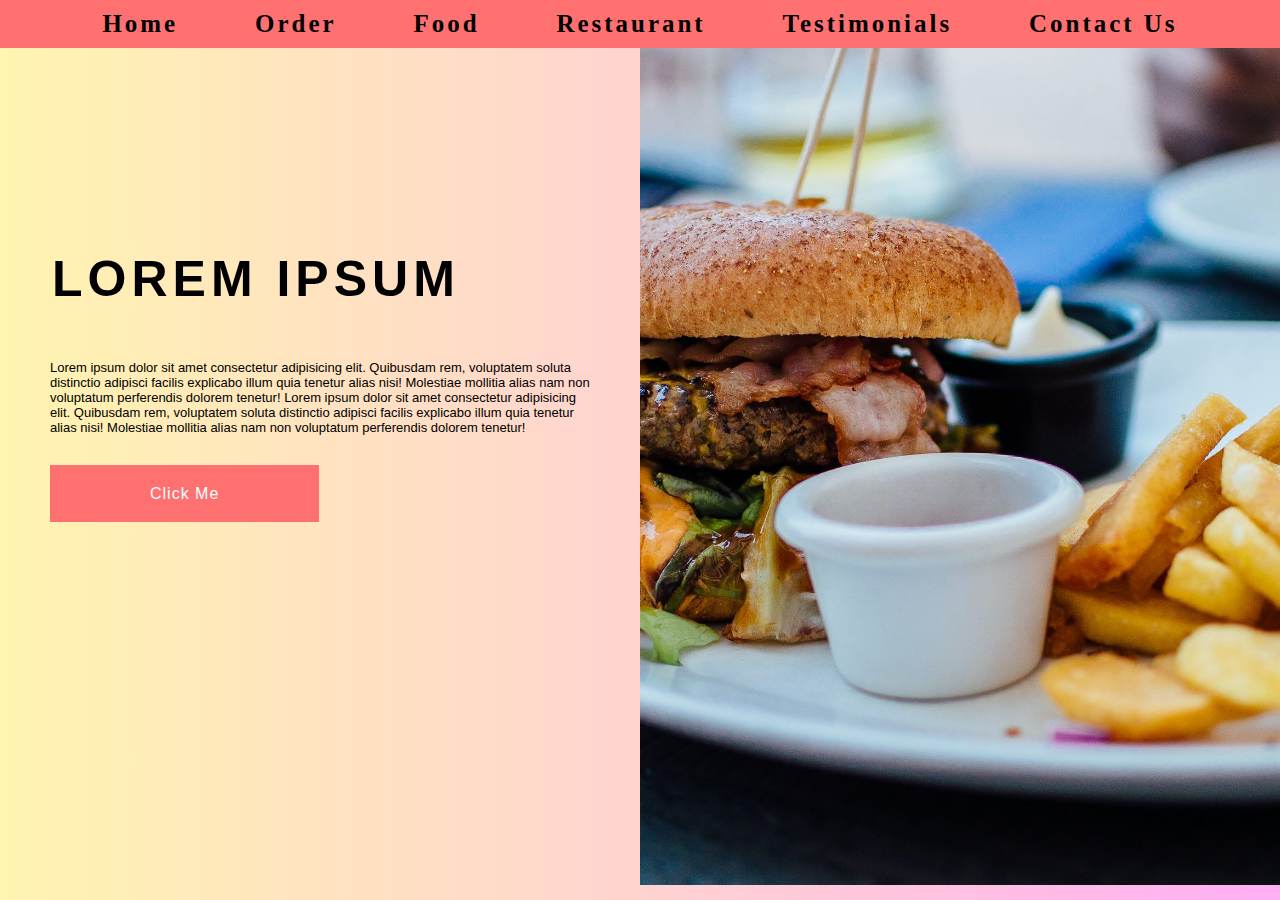
<file: index.html>
<!DOCTYPE html>
<html lang="en">
  <head>
    <meta charset="UTF-8" />
    <meta name="viewport" content="width=device-width, initial-scale=1.0" />
    <title>simplotel</title>
    <link rel="stylesheet" href="style.css" />
  </head>
  <body>
    <nav class="navbar">
      <div class="navbar-container container">
        <input type="checkbox" />
        <div class="hamburger-lines">
          <img src="/images/menu-bar.png" class="menubar-img" />
        </div>
        <ul class="menu-items">
          <li><a href="#">Home</a></li>
          <li><a href="#">Order</a></li>
          <li><a href="#">Food</a></li>
          <li><a href="#">Restaurant</a></li>
          <li><a href="#">Testimonials</a></li>
          <li><a href="#">Contact Us</a></li>
        </ul>
      </div>
    </nav>
    <section class="page" id="main">
      <div class="content">
        <div class="text">
          <h1>LOREM IPSUM</h1>
          <p>
            Lorem ipsum dolor sit amet consectetur adipisicing elit. Quibusdam
            rem, voluptatem soluta distinctio adipisci facilis explicabo illum
            quia tenetur alias nisi! Molestiae mollitia alias nam non voluptatum
            perferendis dolorem tenetur! Lorem ipsum dolor sit amet consectetur
            adipisicing elit. Quibusdam rem, voluptatem soluta distinctio
            adipisci facilis explicabo illum quia tenetur alias nisi! Molestiae
            mollitia alias nam non voluptatum perferendis dolorem tenetur!
          </p>
          <a href="page2.html" class="btn">Click Me</a>
        </div>
        <img
          src="./images/pexels-robin-stickel-70497.jpg"
          alt="image-burger"
          class="image"
        />
      </div>
    </section>
  </body>
</html>
</file>
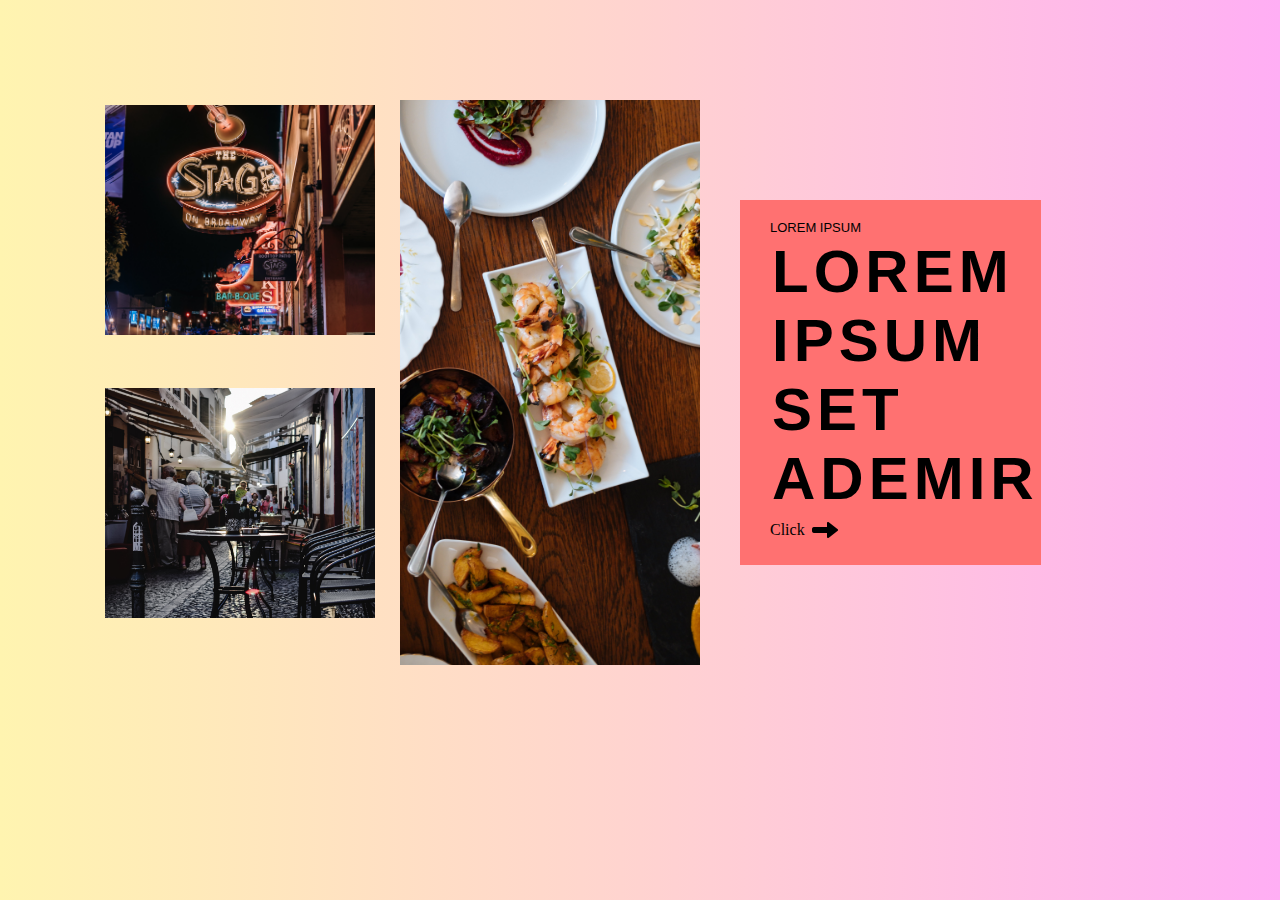
<file: page2.html>
<html lang="en">
  <head>
    <meta charset="UTF-8" />
    <meta name="viewport" content="width=device-width, initial-scale=1.0" />
    <link rel="stylesheet" href="style.css" />
    <link rel="stylesheet" href="style2.css" />
    <title>Second Page</title>
  </head>
  <body>
    <div class="grid-container">
      <div class="item1">
        <img
          src="images/pexels-rachel-claire-6752433.jpg"
          alt="hotel"
          class="rachel"
        />
      </div>
      <div class="item2">
        <img
          src="images/pexels-eva-bronzini-6141651.jpg"
          alt="food"
          class="pexels"
        />
      </div>
      <div class="item3">
        <img
          src="images/pexels-mister-mister-3434523.jpg"
          alt="street"
          class="row"
        />
      </div>
      <div class="item4">
        <p>LOREM IPSUM</p>
        <h1>LOREM IPSUM SET ADEMIR</h1>
        <a href="./index.html"
          >Click<img src="./images/icons8-arrow-30.png"
        /></a>
      </div>
    </div>
  </body>
</html>
</file>
<file: style.css>
* {
  box-sizing: border-box;
  padding: 0;
  margin: 0;
}
body {
  background: linear-gradient(to right, #fff4b0, #ffd3d0, #ffaef4) no-repeat
    center fixed;
  height: 100vh;
  margin: 0;
}

.navbar input[type="checkbox"],
.navbar .hamburger-lines {
  display: none;
}
.container {
  max-width: 1200px;
  width: 90%;
  margin: auto;
}
.navbar {
  width: 100%;
  background-color: #ff7171;
  color: #000;
  z-index: 100;
}

.menu-items {
  display: flex;
  justify-content: space-around;
}

.menu-items li {
  list-style: none;
  margin: 10px;
  font-size: 1.3rem;
}

.navbar a {
  color: black;
  text-decoration: none;
  font-weight: bold;
  font-size: larger;
  letter-spacing: 3px;
  transition: color 0.3s ease-in-out;
}

.navbar a:hover {
  color: white;
}
#main {
  display: flex;
}
.content {
  display: flex;
}
h1 {
  margin-top: 150px;
  padding: 2px;
  font-family: "Franklin Gothic Medium", "Arial Narrow", Arial, sans-serif;
  letter-spacing: 5px;
  font-size: 50px;
  font-weight: bolder;
}
p {
  font-family: sans-serif;
  font-weight: lighter;
  font-size: small;
  margin-top: 50px;
  margin-bottom: 50px;
}
.text {
  padding: 50px;
}
.btn {
  background-color: #ff7171;
  color: white;
  font-family: "Gill Sans", "Gill Sans MT", Calibri, "Trebuchet MS", sans-serif;
  font-weight: 100;
  letter-spacing: 1px;
  padding: 20px 100px;
  margin-top: 100px;
  text-decoration: none;
}

.image {
  max-width: 50%;
  height: 93vh;
  object-fit: cover;
  background-position: center;
}
.btn:hover {
  background-color: rgb(74, 71, 71);
}

@media (max-width: 768px) {
  .navbar {
    opacity: 0.95;
    background-color: transparent;
  }

  .navbar-container input[type="checkbox"],
  .navbar-container .hamburger-lines {
    display: block;
  }

  .navbar-container {
    display: block;
    position: relative;
    height: 64px;
  }

  .navbar-container input[type="checkbox"] {
    position: absolute;
    display: block;
    height: 32px;
    width: 30px;
    top: 20px;
    left: 20px;
    z-index: 5;
    opacity: 0;
    cursor: pointer;
  }

  .navbar-container .hamburger-lines {
    display: block;
    height: 28px;
    width: 35px;
    position: absolute;
    top: 20px;
    left: 20px;
    z-index: 2;
    display: flex;
    flex-direction: column;
    justify-content: space-between;
  }
  .content {
    display: flex;
    flex-direction: column-reverse;
    padding: 20px;
  }

  .menubar-img {
    height: 40px;
    width: 100%;
  }

  .text {
    padding: 10px;
  }
  h1 {
    margin-top: 10px;
  }
  p {
    margin-top: 10px;
  }
  .image {
    margin-left: 30px;
    margin-right: 30px;
    padding: 5px;
    width: auto;
    height: auto;
    object-fit: cover;
  }
  .btn {
    padding: 15px 30px;
    font-size: smaller;
    margin-top: 10px;
  }

  .navbar .menu-items {
    padding-top: 100px;
    background: #fff;
    height: 70vh;
    max-width: 300px;
    transform: translate(-150%);
    display: flex;
    flex-direction: column;
    margin-left: -40px;
    padding-left: 40px;
    transition: transform 0.5s ease-in-out;
    box-shadow: 5px 0px 10px 0px #aaa;
    overflow: scroll;
  }

  .navbar .menu-items li {
    margin-bottom: 1.3rem;
    font-size: 1.1rem;
    font-weight: 500;
  }

  .navbar-container input[type="checkbox"]:checked ~ .menu-items {
    transform: translateX(0);
  }

  .navbar-container input[type="checkbox"]:checked ~ .hamburger-lines .line1 {
    transform: rotate(45deg);
  }
}
</file>
<file: style2.css>
.item1 {
  grid-area: menu;
  margin-left: 100px;
}
.item2 {
  grid-area: main;
  margin-left: 100px;
}

.item3 {
  grid-area: footer;
}

.grid-container {
  display: grid;
  grid-template-areas:
    "menu  footer right "
    "main  footer right";
  padding-top: 100px;
}
.item4 {
  grid-area: right;
  background-color: #ff7171;
  margin-right: 300px;
  margin-top: 100px;
  margin-bottom: 100px;
  padding-left: 30px;
  display: flex;
  flex-direction: column;
  justify-content: space-between;
}

.rachel,
.pexels {
  width: 280px;
  height: 240px;
  object-fit: cover;
  padding: 5px;
}

.row {
  grid-area: image2;
  width: 340px;
  height: 100%;
  object-fit: cover;
  padding-right: 20px;
  padding-left: 20px;
  margin-right: 20px;
}
.item4 > h1 {
  font-size: 60px;

  margin: 0;
}
.item4 > p {
  margin: 0;
  padding-top: 20px;
}

.item4 > a {
  display: flex;
  align-items: center;
  text-decoration: none;
  color: black;
  padding-bottom: 20px;
}

.item4 > a img {
  margin-left: 5px;
  vertical-align: middle;
}
@media screen and (max-width: 980px) {
  .grid-container {
    grid-template-areas:
      "menu"
      "main"
      "footer"
      "right";
    justify-content: center;
    margin-left: 130px;
  }

  .item4 {
    margin: 5px;
    margin-bottom: 20px;
    width: auto;
    height: auto;
  }

  .item1,
  .item2,
  .item3 {
    width: auto;
    height: auto;
    text-align: center;
    margin: 20px;
    padding: 10px;
  }

  .item4 > h1 {
    font-size: 20px;
  }
}
</file>
